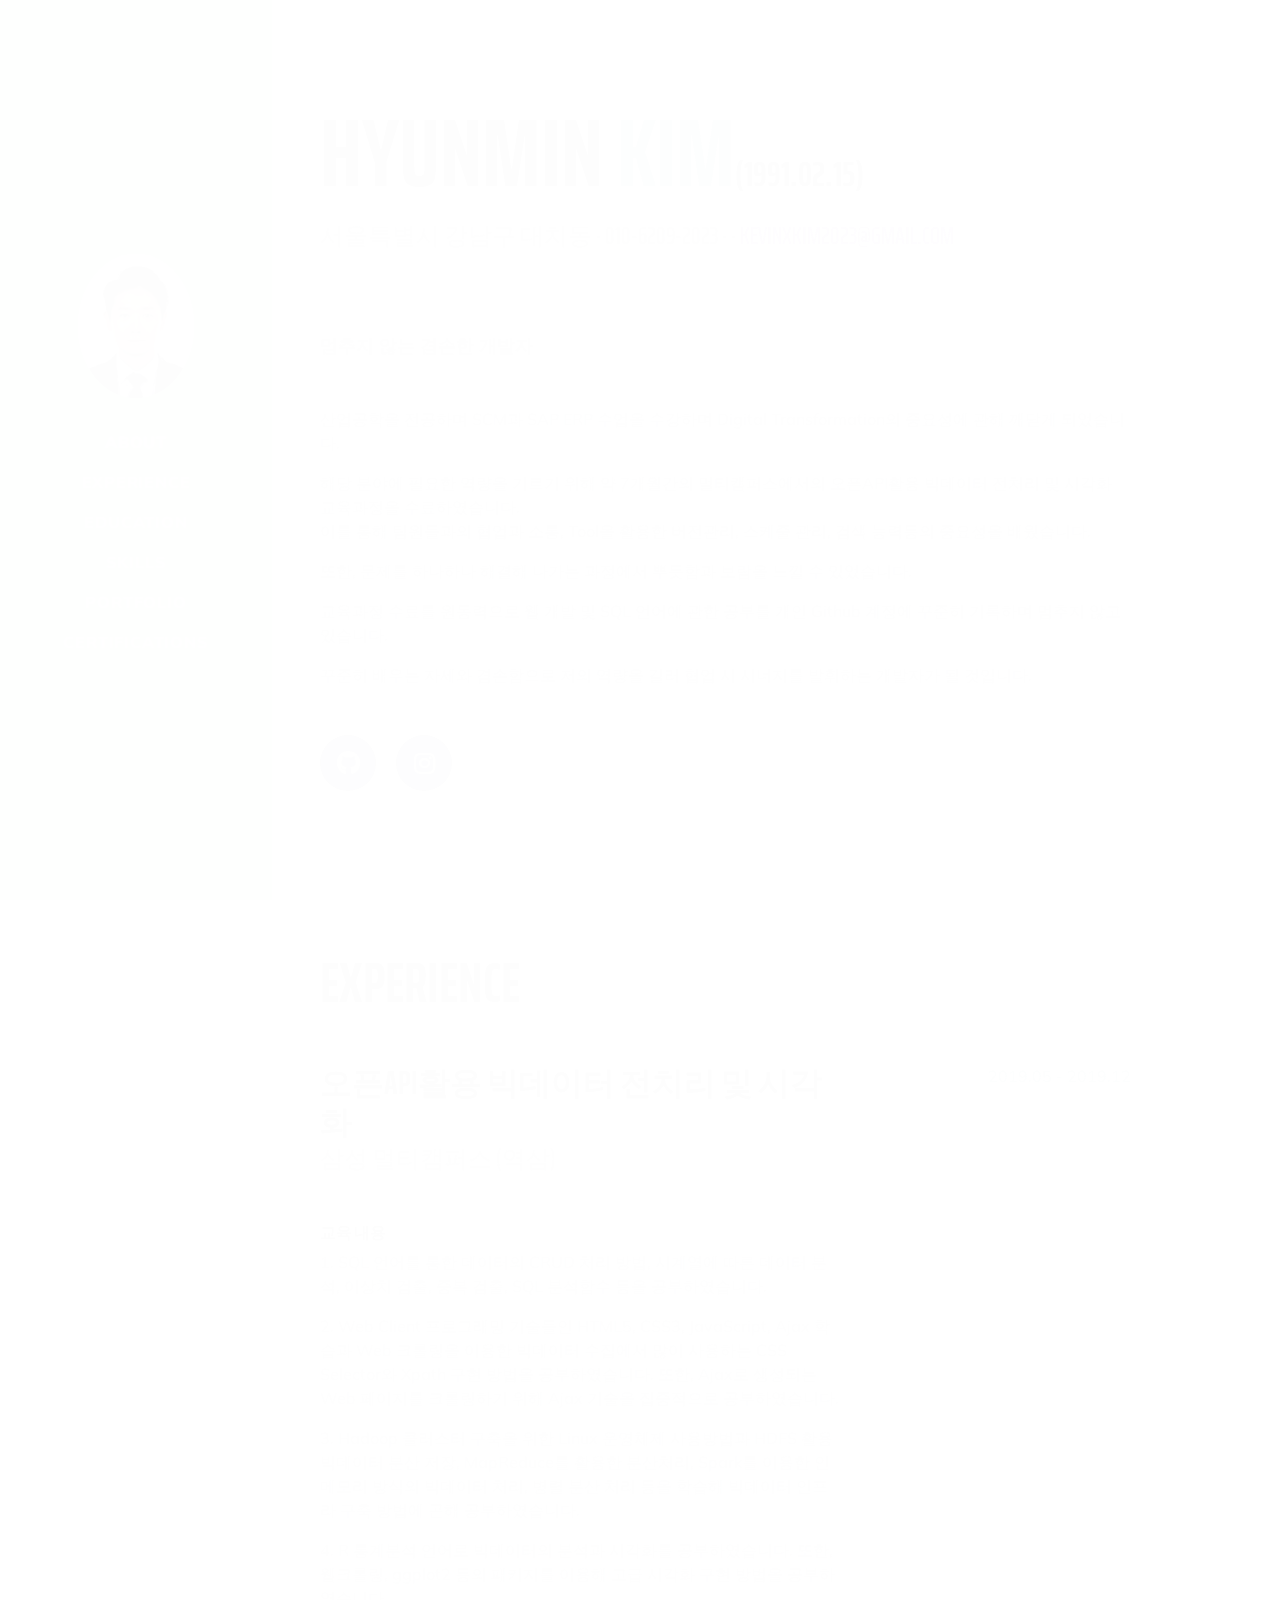
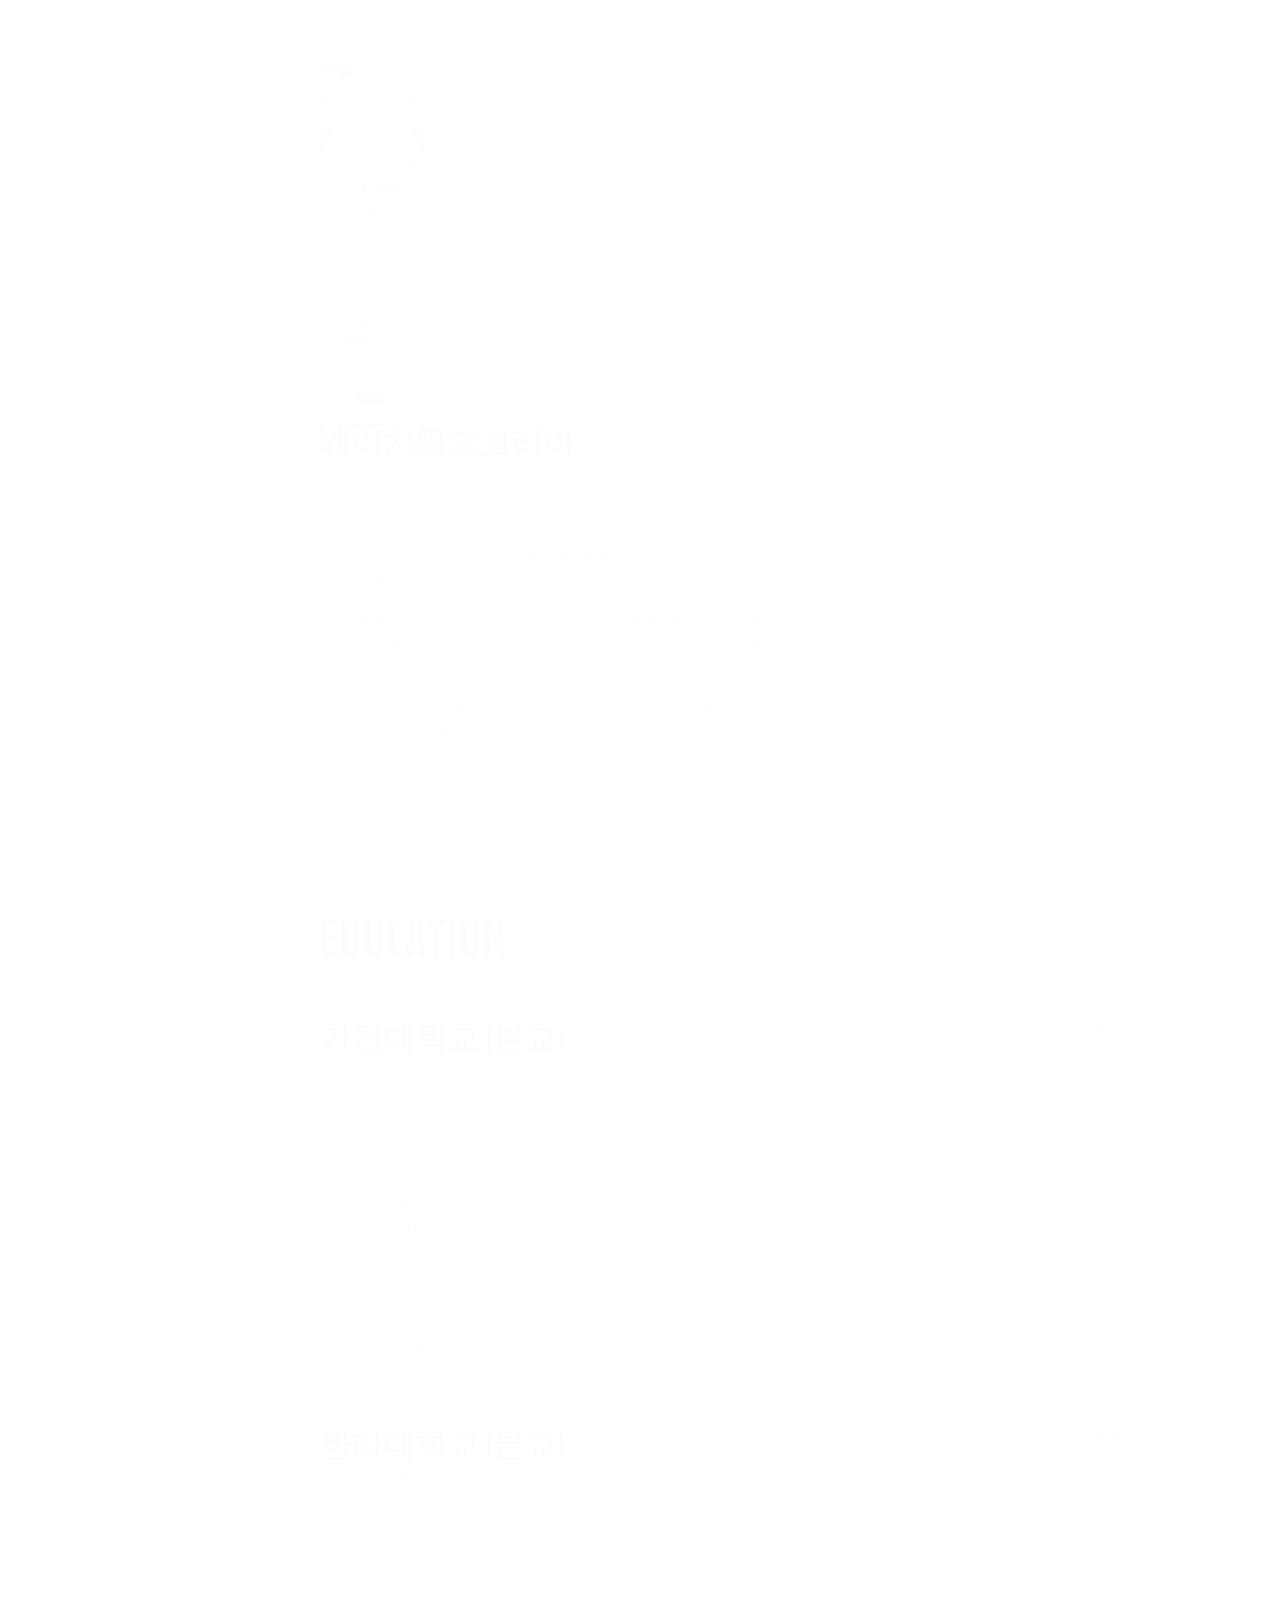
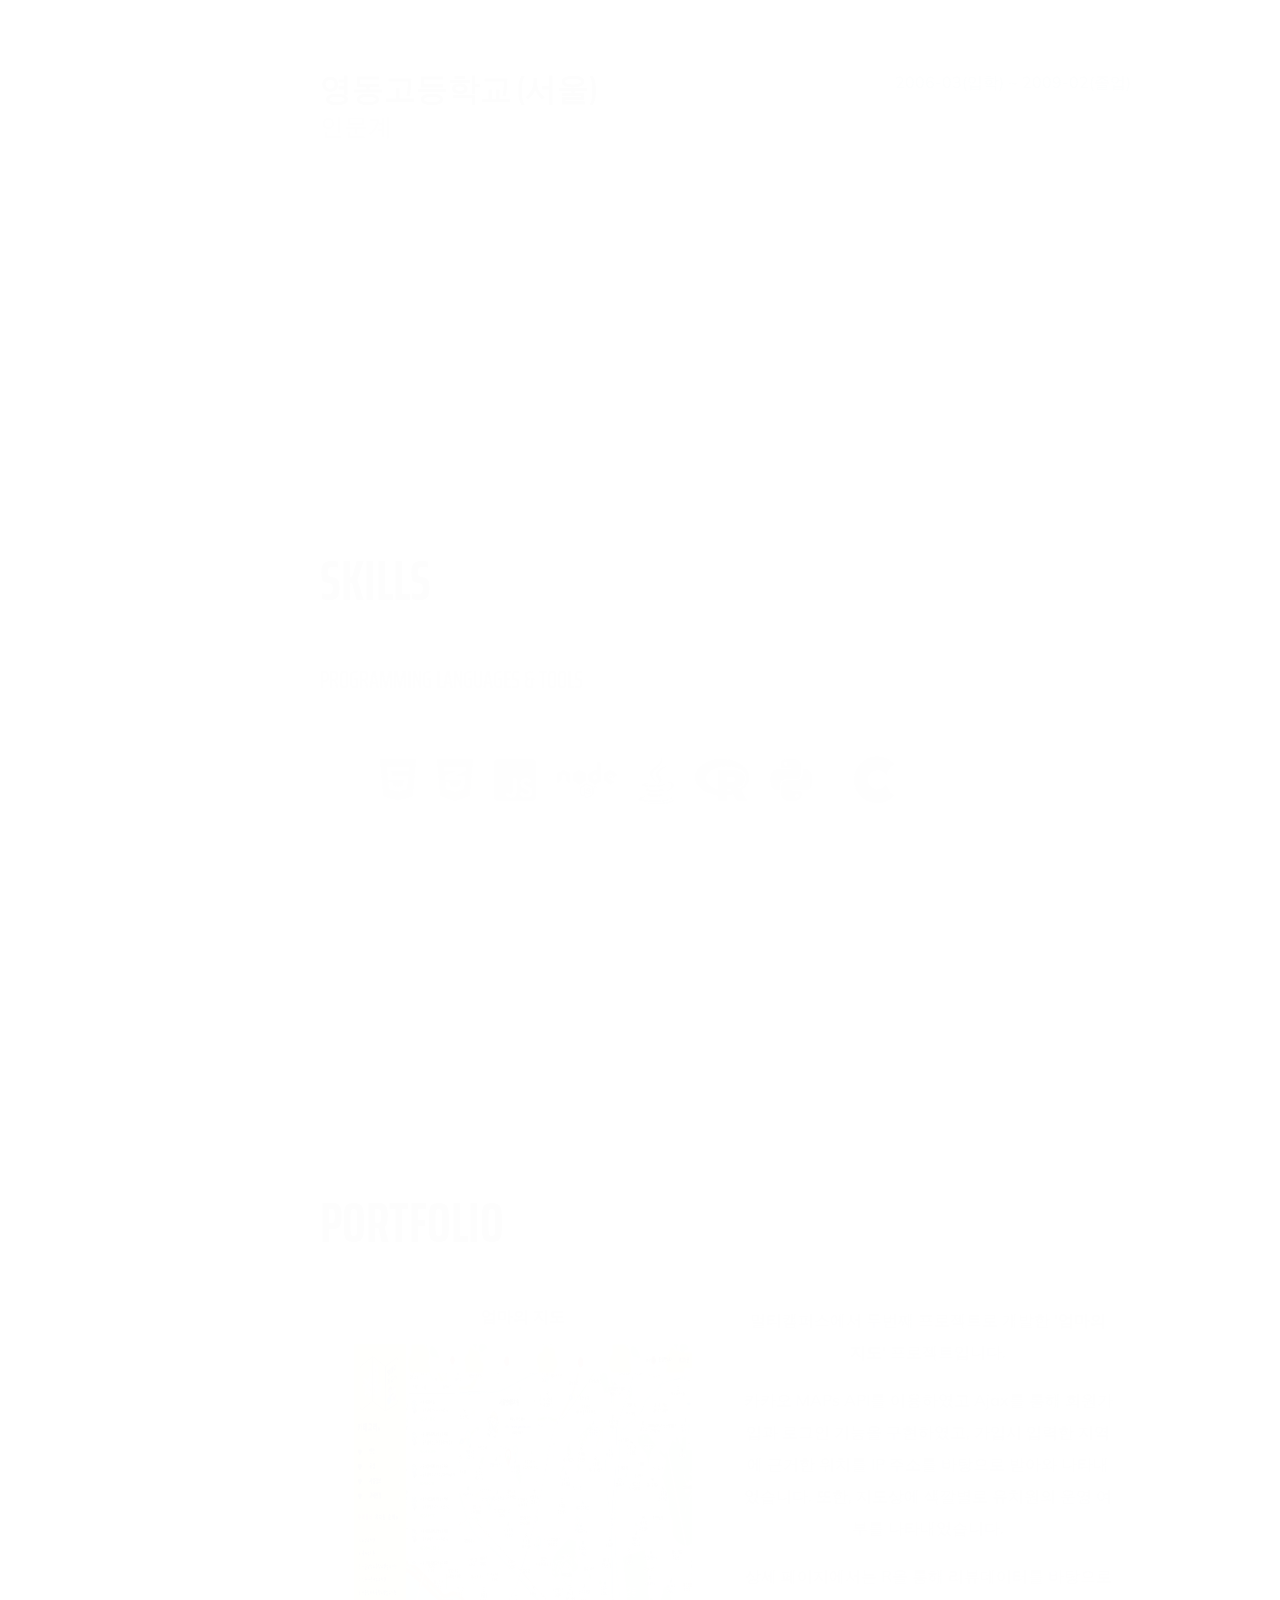
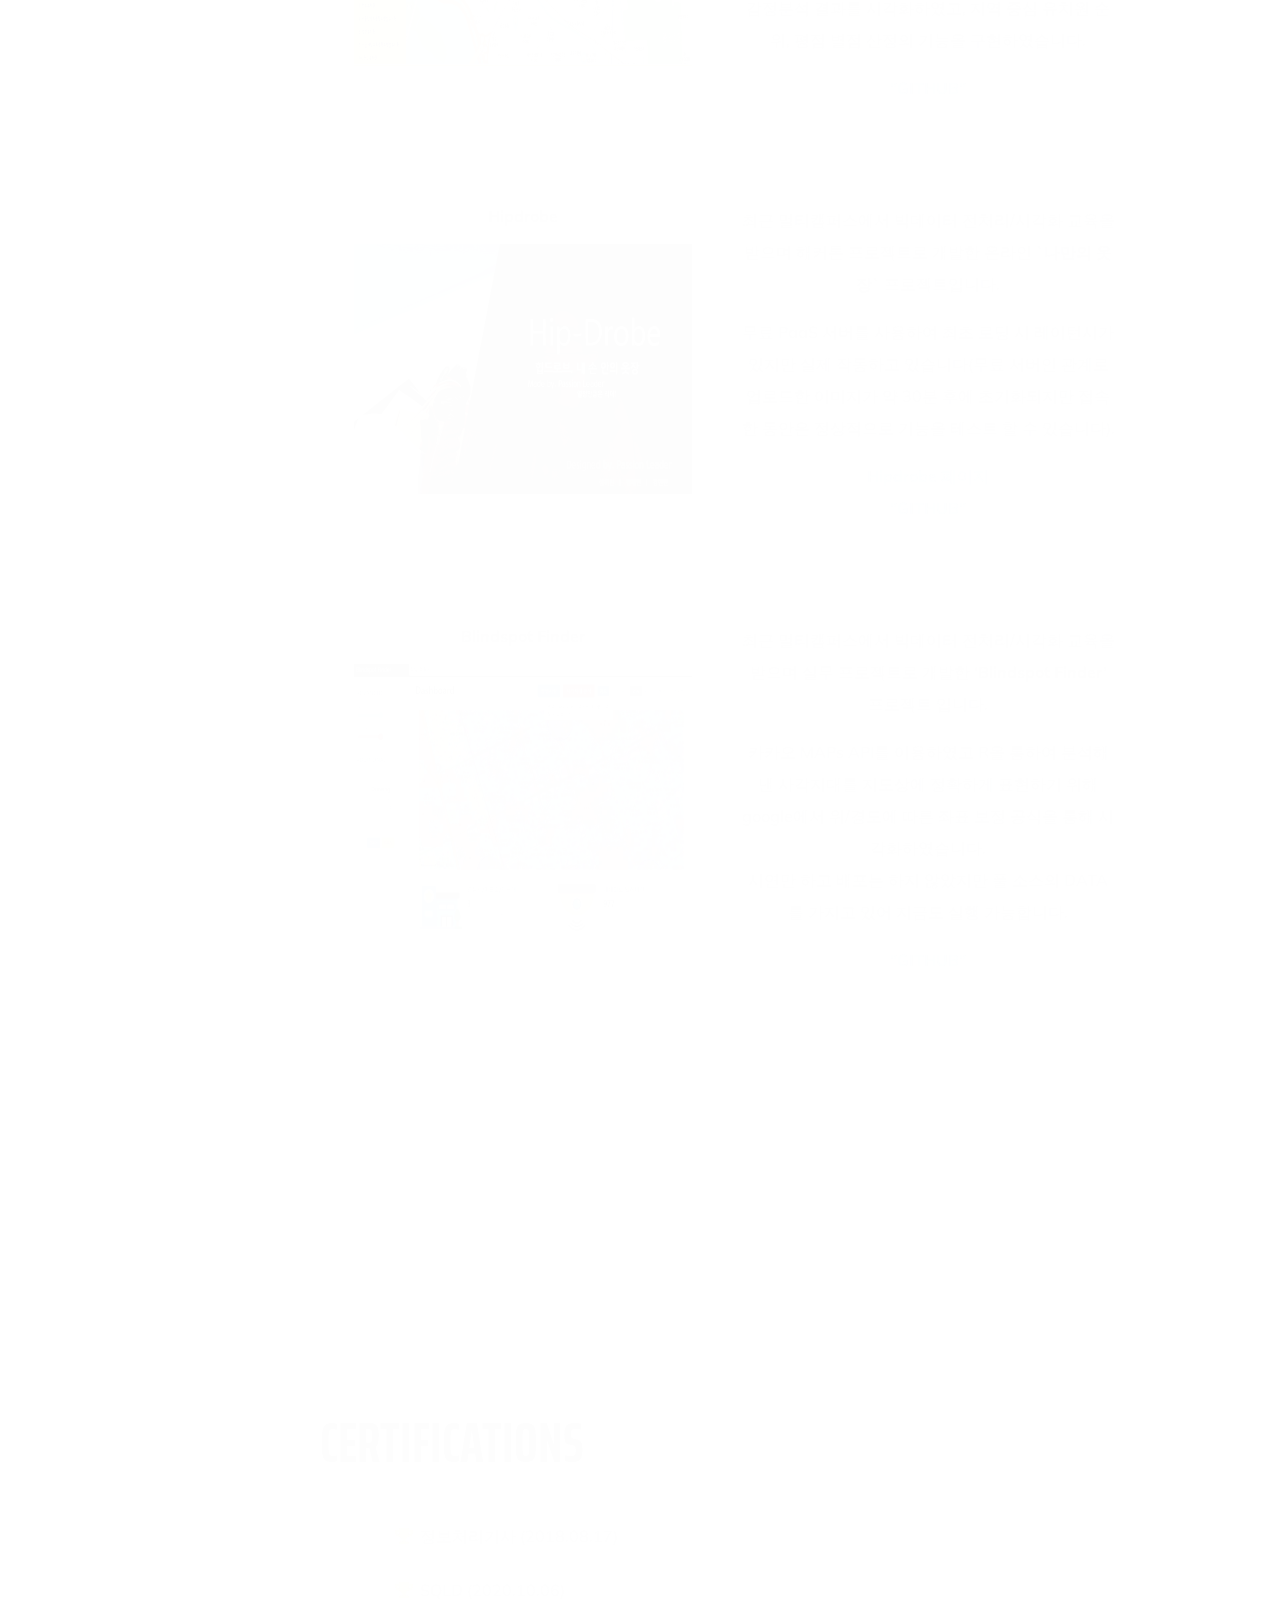
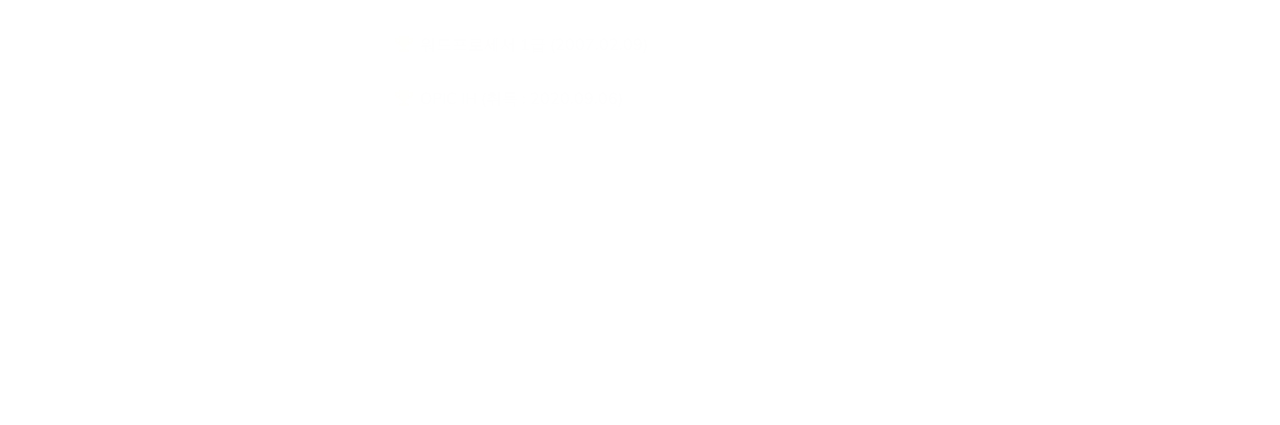
<file: index.html>
<!DOCTYPE html>
<html lang="ko">

<head>

  <meta charset="utf-8">
  <meta name="viewport" content="width=device-width, initial-scale=1, shrink-to-fit=no">
  <meta name="description" content="">
  <meta name="author" content="">

  <title>Min's Resume</title>  

  <!-- Bootstrap core CSS -->
  <link href="vendor/bootstrap/css/bootstrap.min.css" rel="stylesheet">

  <!-- Custom fonts for this template -->
  <link href="https://fonts.googleapis.com/css?family=Saira+Extra+Condensed:500,700" rel="stylesheet">
  <link href="https://fonts.googleapis.com/css?family=Muli:400,400i,800,800i" rel="stylesheet">
  <link href="vendor/fontawesome-free/css/all.min.css" rel="stylesheet">
  

  <!-- Custom styles for this template -->
  <link href="css/resume.css" rel="stylesheet">

</head>

<body id="page-top">

  <nav class="navbar navbar-expand-lg navbar-dark bg-primary fixed-top" id="sideNav">
    <a class="navbar-brand js-scroll-trigger" href="#page-top">
      <span class="d-block d-lg-none">Hyunmin Kim</span>
      <span class="d-none d-lg-block">
        <img class="img-fluid img-profile rounded-circle mx-auto mb-2" src="img/profile160x200.jpg" alt="">
      </span>
    </a>
    <button class="navbar-toggler" type="button" data-toggle="collapse" data-target="#navbarSupportedContent" aria-controls="navbarSupportedContent" aria-expanded="false" aria-label="Toggle navigation">
      <span class="navbar-toggler-icon"></span>
    </button>
    <div class="collapse navbar-collapse" id="navbarSupportedContent">
      <ul class="navbar-nav">
        <li class="nav-item">
          <a class="nav-link js-scroll-trigger" href="#about">About</a>
        </li>
        <li class="nav-item">
          <a class="nav-link js-scroll-trigger" href="#experience">Experience</a>
        </li>
        <li class="nav-item">
          <a class="nav-link js-scroll-trigger" href="#education">Education</a>
        </li>
        <li class="nav-item">
          <a class="nav-link js-scroll-trigger" href="#skills">Skills</a>
        </li>
        <li class="nav-item">
          <a class="nav-link js-scroll-trigger" href="#portfolio">portfolio</a>
        </li>
        <li class="nav-item">
          <a class="nav-link js-scroll-trigger" href="#awards">Certifications</a>
        </li>
      </ul>
    </div>
  </nav>

  <div class="container-fluid p-0">

    <section class="resume-section p-3 p-lg-5 d-flex align-items-center" id="about">
      <div class="w-100">
        <h1 class="mb-0">Hyunmin
          <span class="text-primary">Kim</span><span style="font-size:35px;">(1991.02.15)</span>
        </h1>
        <div class="subheading mb-5"> 서울특별시 강남구 대치동 · 010-6209-2023 ·
          <span> · </span>
          <a href="mailto:name@email.com">kevinxkim2023@gmail.com</a>
          
        </div>
        <p class="lead mb-5" style="margin-bottom: 3px; font-weight: bold; ">멈추지 않는 겸손한 개발자</p>
        <p>
          산업공학을 전공하며 SCM과 SAP ERP 수업을 수강하며 Digital Transformation의 중요성에 관해 깨닫게 되었습니다.</p>
        <p>
          해당 분야에 필요한 역량을 기르기 위해 약 7개월간의 멀티캠퍼스에서의 오픈API활용 빅데이터 전처리 및 시각화 교육과정을 수료하였습니다. </br>이를 통해 팀원들과의 협업과 소통, Tool을 활용한 버전관리, 스케줄 관리, 검색 능력등의 중요성을 배웠습니다.  </p>
        <p>
          또한, 문제를 하나하나 해결해 나가는 과정에서 뿌듯함과 보람을 느낄 수 있었습니다.
        </p>
        <p>
          교육과정 수료를 원동력으로 웹 개발 및 SQL 언어에 관한 공부를 개인 Github 계정에 꾸준히 기록하며 멈추지 않고 있습니다.
        </p>
        <p>
          꾸준히 배우는 자세와 겸손함으로 저의 역량을 길러 협업 시 시너지를 발휘하는 개발자가 될 것입니다.  
        </p>
        
        <p class="lead mb-5"></p>
        <div class="social-icons">
          
          <a href="https://github.com/aksel26">
            <i class="fab fa-github"></i>
          </a>
          <a href="https://www.instagram.com/hxmkim/">
            <i class="fab fa-instagram"></i>
          </a>
  
        </div>
      </div>



    </section>

    <hr class="m-0">

    <section class="resume-section p-3 p-lg-5 d-flex justify-content-center" id="experience">
      <div class="w-100">
        <h2 class="mb-5">Experience</h2>

        <div style="padding-bottom: 100px" class="resume-item d-flex flex-column flex-md-row justify-content-between mb-5">
          <div class="resume-content">
            <h3 class="mb-0">오픈API활용 빅데이터 전치리 및 시각화</h3>
            <div class="subheading mb-3">삼성 멀티캠퍼스 (역삼)</div>
            <h6>교육 내용</h6>
            <p>1. SQL 언어를 통한 데이터의 CRUD 처리 방법, 시계열에 따른 데이터 분석, 이상치 검출, 중복 검출, SQL 분석함수 등을 공부하였습니다.</p>
            <p>2. Web Client 프로그래밍 기술들인 HTML5, CSS3, JavaScript, Ajax 학습과 Web 크롤링을 이용한 빅데이터 수집에서 많이 사용하는 CSS Selector와 Xpath 구현 방법을 공부하였습니다. 또한, Ajax로 생성되는 Web 페이지를 크롤링하기 위해 Ajax 기술을 집중적으로 공부하였습니다.</p>
            <p>3. Hadoop 클러스터 구축을 위한 Linux 운영체제 사용방법과  HDFS 활용 빅데이터 분산 저장, MapReduce를 활용한 분산처리, Spark를 이용한 인메모리 방식의 빅데이터 처리, 병렬 분산 처리 등을 학습해 빅데이터 인프라 구축 방법에 곤해 공부하였습니다.</p>
            <p>4. R 통계분석 언어로 빅데이터의 분석과 시각화를 공부하였습니다. 또한, 웹크롤링, ggplot2 등의 패키지를 이용해 고급 시각화 구현 방법을 공부하였습니다.</p>
            <h6 style="margin-top: 50px;">수상 </h6>
            <p>해커톤 프로젝트 우수상 (2019.12.13)</p>
            <img src="./img/award.png" id="award">

          </div>
          <div class="resume-date text-md-right">
            <span class="text-primary">2019.05 - 2019.12</span>
          </div>
        </div>

        <div class="resume-item d-flex flex-column flex-md-row justify-content-between mb-5">
          <div class="resume-content">
            <h3 class="mb-0">켄이치골프코리아</h3>
            <div class="subheading mb-3">인턴</div>
            <p>방학기간 교내 현장실습 과정을 통해 유통 실무를 배우고 싶어 켄이치 골프 코리아 회사에 근무하였습니다. </p>
            <p>골프 용품 유통회사이며 주 업무는 ERP 시스템을 통한 전산등록업무,해외 법인으로 부터 주문서 이메일 번역, 주문 내역 검토, 전화 피드백이였습니다. </p>
            <p>사무보조 업무를 통해 골프 용품 산업의 프로세스를 배울 수 있었고, 사내 보고 체계에 관한해서도 잘 알게 되었습니다.</p>
          </div>
          <div class="resume-date text-md-right">
            <span class="text-primary">2017.01 - 2017.02</span>
          </div>
        </div>

       

      </div>

    </section>

    <hr class="m-0">

    <section class="resume-section p-3 p-lg-5 d-flex align-items-center" id="education">
      <div class="w-100">
        <h2 class="mb-5">Education</h2>

        <div class="resume-item d-flex flex-column flex-md-row justify-content-between mb-5">
          <div class="resume-content">
            <h3 class="mb-0">가천대학교 (본교)</h3>
            <div class="subheading mb-3">공과대학</div>
            <div>산업영영공학과</div>        

              <div class="details">주요과목</div>
                <ul>
                    <li>데이터베이스 시스템</li>
                    
                    <li>SCM</li>
                    
                    <li>SAP ERP</li>
                    
                    <li>CAD/CAM</li>
                    
                    <li>생산운영관리</li>
                    
                    <li>원가회계시스템</li>
                </ul>
              </div>
          <div class="resume-date text-md-right">
            <span class="text-primary">2016-03(편입) ~ 2018-08 (졸업)   </span>
          </div>
        </div>

        
        <div class="resume-item d-flex flex-column flex-md-row justify-content-between">
          <div style="margin-bottom:100px" class="resume-content">
            <h3 class="mb-0">한라대학교 (본교)</h3>
            <div class="subheading mb-3">공과대학</div>    
            <div>기계자동차공학부</div>            
          </div>
          <div class="resume-date text-md-right">
            <span class="text-primary">2010-03(입학) ~ 2013-02 (중퇴) </span>
          </div>
        </div>



        <div class="resume-item d-flex flex-column flex-md-row justify-content-between">
          <div class="resume-content">
            <h3 class="mb-0">영동고등학교 (서울) </h3>
            <div class="subheading mb-3">인문계</div>        
          </div>
          <div class="resume-date text-md-right">
            <span class="text-primary">2006-03(입학) ~ 2009-02(졸업)</span>
          </div>
        </div>

      </div>
    </section>

    <hr class="m-0">

    <section class="resume-section p-3 p-lg-5 d-flex align-items-center" id="skills">
      <div class="w-100">
        <h2 class="mb-5">Skills</h2>

        <div class="subheading mb-3">Programming Languages &amp; Tools</div>
        <ul class="list-inline dev-icons">
          <li class="list-inline-item">
            <i class="fab fa-html5"></i>
          </li>
          <li class="list-inline-item">
            <i class="fab fa-css3-alt"></i>
          </li>
          <li class="list-inline-item">
            <i class="fab fa-js-square"></i>
          </li>
          
          <li class="list-inline-item">
            <i class="fab fa-node"></i>
          </li>
         
          <li class="list-inline-item">
            <i class="fab fa-java"></i>
          </li>
          <li class="list-inline-item">
            <i class="fab fa-r-project"></i>
          </li>
          <li class="list-inline-item">
            <i class="fab fa-python "></i>
          </li>
          <li class="list-inline-item">
            <i class="fab fa-sql"></i>
          </li>
          <li class="list-inline-item">
            <i class="fab fa-cuttlefish"></i>
          </li>
        </ul>




        
      </div>
    </section>

    <hr class="m-0">

    <!-- <section class="resume-section p-3 p-lg-5 d-flex align-items-center" id="interests">
      <div class="w-100">
        <h2 class="mb-5">Interests</h2>
        <p>SF영화보기, 웨이트 트레이닝, 등산, 볼링</p>
      </div>
    </section> -->


    <section class="resume-section p-3 p-lg-5 d-flex align-items-center" id="portfolio">
      <div class="w-100">
        <h2 class="mb-5">Portfolio</h2>

          <div class="container">  

            <div class="row">
              <div class="portfolio-info col-lg-6 col-sm-6 col-xs-6">
                
                <p style="font-weight: bold;">엄마의 지도</p><img src="./img/portfolio-1.jpg" id="pf1">
                
              </div>
              <div class="portfolio-info col-lg-6 col-sm-6 col-xs-6 align-self-center" id="detail">
                <p>멀티캠퍼스에서 두번째 프로젝트로 개발한 <strong>'엄마의 지도'</strong> 프로젝트입니다. </p>
                  <p>카카오 MAPs API를 이용하였고 Ajax를 통해 회원가입과 로그인 기능을 구현하였고, 가입시 입력한 지역에 근거한 위치를 IP 주소를 바탕으로 받아와 나타내었습니다. 
                  또한, 지도상에 색깔별로 유치원의 운영 여부를 나타내었습니다.</p>
                  <p>상세 페이지에서는 R을 통해 리뷰데이터를 바탕으로 감정분석 결과를 시각화하였고, 지역 중심 유치원 순위, 평점 별점 산정의 기능을 구현하였습니다.
                </p>

                
                <a style="text-decoration: none; color:skyblue;font-weight: bold;"href="https://github.com/aksel26/Momsmap">"GITHUB"</a>
              
              </div>
            </div>
             
            <div class="row">
              <div class="portfolio-info col-lg-6 col-sm-6 col-xs-6">
                <p style="font-weight: bold;">Hipdrobe</p><img src="./img/portfolio-2.jpg"  id="pf2">
              </div>
              <div class="portfolio-info col-lg-6 col-sm-6 col-xs-6 align-self-center"id="detail">
                <p>최근 멀티캠퍼스에서 빅데이터 전처리/시각화 교육을 받으며 해커톤 프로젝트로 개발한 온라인 <strong>`나만의 옷장`</strong> 프로젝트입니다.</p>
                  <p>무료 PaaS 서버를 사용하여 최초 로딩 시 레이턴시가 있지만 실제 작동하고 있습니다(무료 서버인 관계로 업로드한 이미지가 약 30분 후에 초기화되지만 접속한 동안은 정상적으로 기능을 테스트 할 수 있습니다).</p>
                  <a style="text-decoration: none; color:skyblue; font-weight: bold;" href="https://hipdrobe.herokuapp.com/">Hipdrobe 페이지</a></br>
                  <a style="text-decoration: none; color:skyblue;font-weight: bold;" href="https://github.com/Passion-Leader/hipdrobe">"GITHUB"</a>
                  
                  
              </div>
            </div>

            <div class="row">
              <div class="portfolio-info col-lg-6 col-sm-6 col-xs-6" >
                <p style="font-weight: bold;">Blindspot Finder</p><img src="./img/portfolio-3.jpg" id="pf3">
              </div>
              <div class="portfolio-info col-lg-6 col-sm-6 col-xs-6 align-self-center" id="detail">
                <p>최근 멀티캠퍼스에서 빅데이터 전처리/시각화 교육을 받으며 실무 프로젝트로 개발한 <strong>‘Blindspot Finder’</strong> 프로젝트 입니다.</p>
                <p> 카카오 MAPs API를 이용하였고 R을 통하여 분석해낸 사각지대를 지도상에 정확하게 표현하기 위해 google에서 위/경도에 따른 좌표 보정 공식을 통해 시각화하였습니다. </br>시연만 하고 배포는 하지 않았지만 풀 소스의 DATA를 가지고 있어 지금도 실행 가능합니다.</p>
                <a style="text-decoration: none; color:skyblue;font-weight: bold;" href="https://github.com/aksel26/Blindspot_finder"> "GITHUB" </a>
              </div>

              
            </div>
                  
      
                
              </div>                   
            </div>
      </div>
    </section>
    
    <hr class="m-0">

    <section class="resume-section p-3 p-lg-5 d-flex align-items-center" id="awards">
      <div class="w-100">
        <h2 class="mb-5">Certifications</h2>
        <ul class="fa-ul mb-0">
          <li>
            <i class="fa-li fa fa-trophy text-warning"></i>
            정보처리기사 (2018.08.17)</li>
          <li>
            <i class="fa-li fa fa-trophy text-warning"></i>
            SQLD (2020.10.06)</li>
          <li>
            <i class="fa-li fa fa-trophy text-warning"></i>
            워드프로세서 1급 (2007.02.09)</li>
          <li>
            <i class="fa-li fa fa-trophy text-warning"></i>
            OPIC IH (취득 : 2020.09.06)</li>

      </div>
      
    </section>

    

  </div>

  <!-- Bootstrap core JavaScript -->
  <script src="vendor/jquery/jquery.min.js"></script>
  <script src="vendor/bootstrap/js/bootstrap.bundle.min.js"></script>

  <!-- Plugin JavaScript -->
  <script src="vendor/jquery-easing/jquery.easing.min.js"></script>

  <!-- Custom scripts for this template -->
  <script defer src="js/resume.min.js"></script>
  <script defer src="js/resume.js"></script>

</body>

</html>
</file>
<file: css/resume.css>
/*!
 * Start Bootstrap - Resume v5.0.7 (https://startbootstrap.com/template-overviews/resume)
 * Copyright 2013-2019 Start Bootstrap
 * Licensed under MIT (https://github.com/BlackrockDigital/startbootstrap-resume/blob/master/LICENSE)
 */

body {
  font-family: 'Muli', -apple-system, BlinkMacSystemFont, 'Segoe UI', Roboto, 'Helvetica Neue', Arial, sans-serif, 'Apple Color Emoji', 'Segoe UI Emoji', 'Segoe UI Symbol', 'Noto Color Emoji';
  padding-top: 54px;
  color: #868e96;
  
}

@media (min-width: 992px) {
  body {
    padding-top: 0;
    padding-left: 17rem;
  }
}

h1,
h2,
h3,
h4,
h5,
h6 {
  font-family: 'Saira Extra Condensed', -apple-system, BlinkMacSystemFont, 'Segoe UI', Roboto, 'Helvetica Neue', Arial, sans-serif, 'Apple Color Emoji', 'Segoe UI Emoji', 'Segoe UI Symbol', 'Noto Color Emoji';
  font-weight: 700;
  text-transform: uppercase;
  color: #343a40;
}

h1 {
  font-size: 6rem;
  line-height: 5.5rem;
}

h2 {
  font-size: 3.5rem;
}

h3 {
  font-size: 2rem;
}

p.lead {
  font-size: 1.15rem;
  font-weight: 400;
}

.subheading {
  text-transform: uppercase;
  font-weight: 500;
  font-family: 'Saira Extra Condensed', -apple-system, BlinkMacSystemFont, 'Segoe UI', Roboto, 'Helvetica Neue', Arial, sans-serif, 'Apple Color Emoji', 'Segoe UI Emoji', 'Segoe UI Symbol', 'Noto Color Emoji';
  font-size: 1.5rem;
  
  padding-bottom: 30px;
}

.social-icons a {
  display: inline-block;
  height: 3.5rem;
  width: 3.5rem;
  background-color: #495057;
  color: #fff !important;
  border-radius: 100%;
  text-align: center;
  font-size: 1.5rem;
  line-height: 3.5rem;
  margin-right: 1rem;
}

.social-icons a:last-child {
  margin-right: 0;
}

.social-icons a:hover {
  background-color: #BD5D38;
}

.dev-icons {
  font-size: 3rem;
}

.dev-icons .list-inline-item i:hover {
  color: #BD5D38;
}

#sideNav .navbar-nav .nav-item .nav-link {
  font-weight: 800;
  letter-spacing: 0.05rem;
  text-transform: uppercase;
}

#sideNav .navbar-toggler:focus {
  outline-color: #d48a6e;
}

@media (min-width: 992px) {
  #sideNav {
    text-align: center;
    position: fixed;
    top: 0;
    left: 0;
    display: -webkit-box;
    display: -ms-flexbox;
    display: flex;
    -webkit-box-orient: vertical;
    -webkit-box-direction: normal;
    -ms-flex-direction: column;
    flex-direction: column;
    width: 17rem;
    height: 100vh;
  }
  #sideNav .navbar-brand {
    display: -webkit-box;
    display: -ms-flexbox;
    display: flex;
    margin: auto auto 0;
    padding: 0.5rem;
  }
  #sideNav .navbar-brand .img-profile {
    max-width: 10rem;
    max-height: 10rem;
    border: 0.5rem solid rgba(255, 255, 255, 0.2);
  }
  #sideNav .navbar-collapse {
    display: -webkit-box;
    display: -ms-flexbox;
    display: flex;
    -webkit-box-align: start;
    -ms-flex-align: start;
    align-items: flex-start;
    -webkit-box-flex: 0;
    -ms-flex-positive: 0;
    flex-grow: 0;
    width: 100%;
    margin-bottom: auto;
  }
  #sideNav .navbar-collapse .navbar-nav {
    -webkit-box-orient: vertical;
    -webkit-box-direction: normal;
    -ms-flex-direction: column;
    flex-direction: column;
    width: 100%;
  }
  #sideNav .navbar-collapse .navbar-nav .nav-item {
    display: block;
  }
  #sideNav .navbar-collapse .navbar-nav .nav-item .nav-link {
    display: block;
  }
}

section.resume-section {
  padding-top: 5rem !important;
  padding-bottom: 5rem !important;
  max-width: 90%;
}

section.resume-section .resume-item .resume-date {
  min-width: none;
}

@media (min-width: 768px) {
  section.resume-section {
    min-height: 100vh;
  }
  section.resume-section .resume-item .resume-date {
    min-width: 18rem;
  }
}

@media (min-width: 992px) {
  section.resume-section {
    padding-top: 3rem !important;
    padding-bottom: 3rem !important;
  }
}

.bg-primary {
  background-color: #8CD790 !important;
}

.text-primary {
  color: #379392 !important;
}

a {
  color: rgb(158, 56, 189);
}

a:hover, a:focus, a:active {
  color: #824027;
}


.resume-section .details{
  margin-top: 30px;
  margin-left: 30px;
}
.resume-section ul{
  /* margin-top: 30px; */
  /* width: 170px; */
  padding-left: 60px;
}
.portfolio-info{
  width: 100%;
  text-align: center;
}
.row{
  margin-bottom: 100px;
}
#pf1, #pf2, #pf3{
    padding-bottom: 10%;
    width:90%;
    height: 90%;
  
}


#award{
  width: 20%;
  height: 40%;
}
#awards li{
  margin-bottom: 30px;
}

#detail{
 line-height: 200%;
  
}
body{
  animation: fadein 2000ms ease-out;
  -moz-animation: fadein 2000ms ease-out; /* Firefox */
  -webkit-animation: fadein 2000ms ease-out; /* Safari and  Chrome */
  -o-animation: fadein 2000ms ease-out; /* Opera */
}
@keyframes fadein {
  from {opacity:0;}
  to {opacity:1;}
}
@-moz-keyframes fadein { /* Firefox */
  from {opacity:0;}
  to {opacity:1;}
}
@-webkit-keyframes fadein { /* Safari and Chrome */
  from {opacity:0;}
  to {opacity:1;}
}
@-o-keyframes fadein { /* Opera */
  from {opacity:0;}
  to {opacity: 1;}
}
</file>
